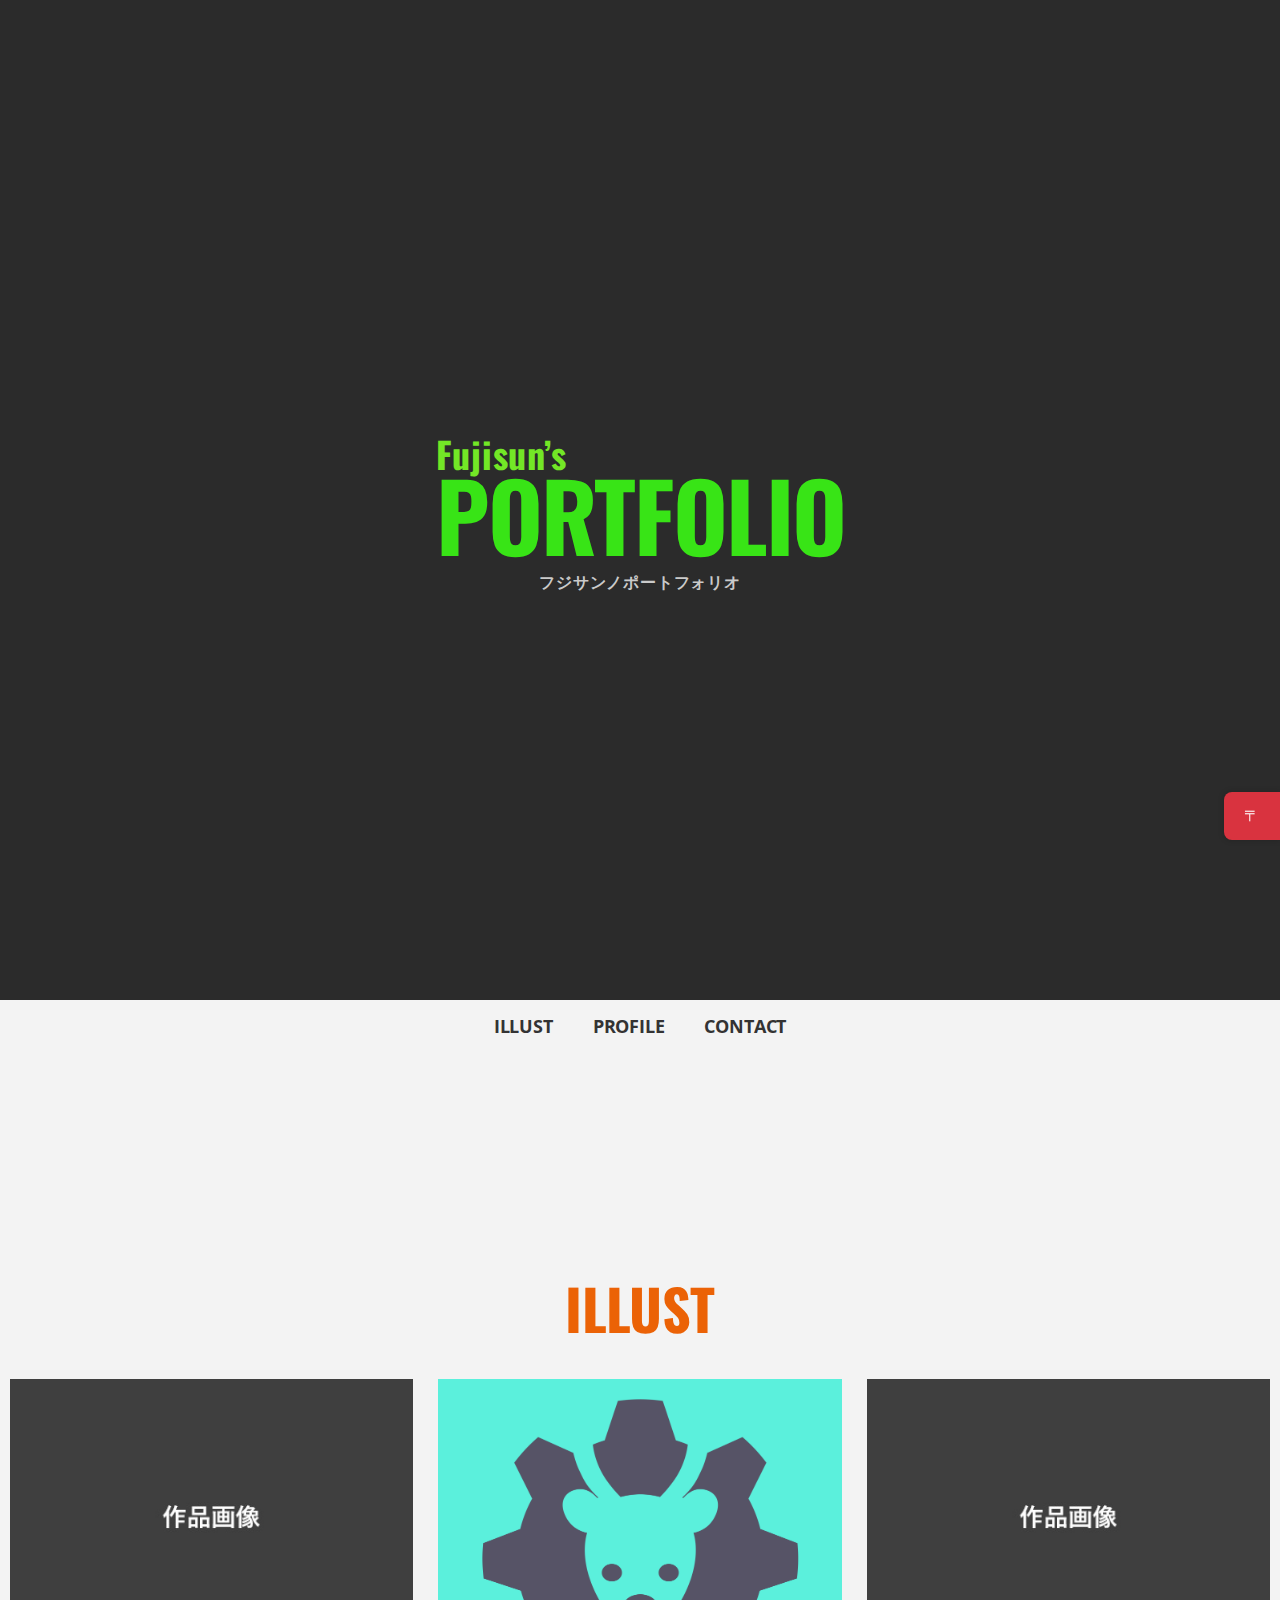
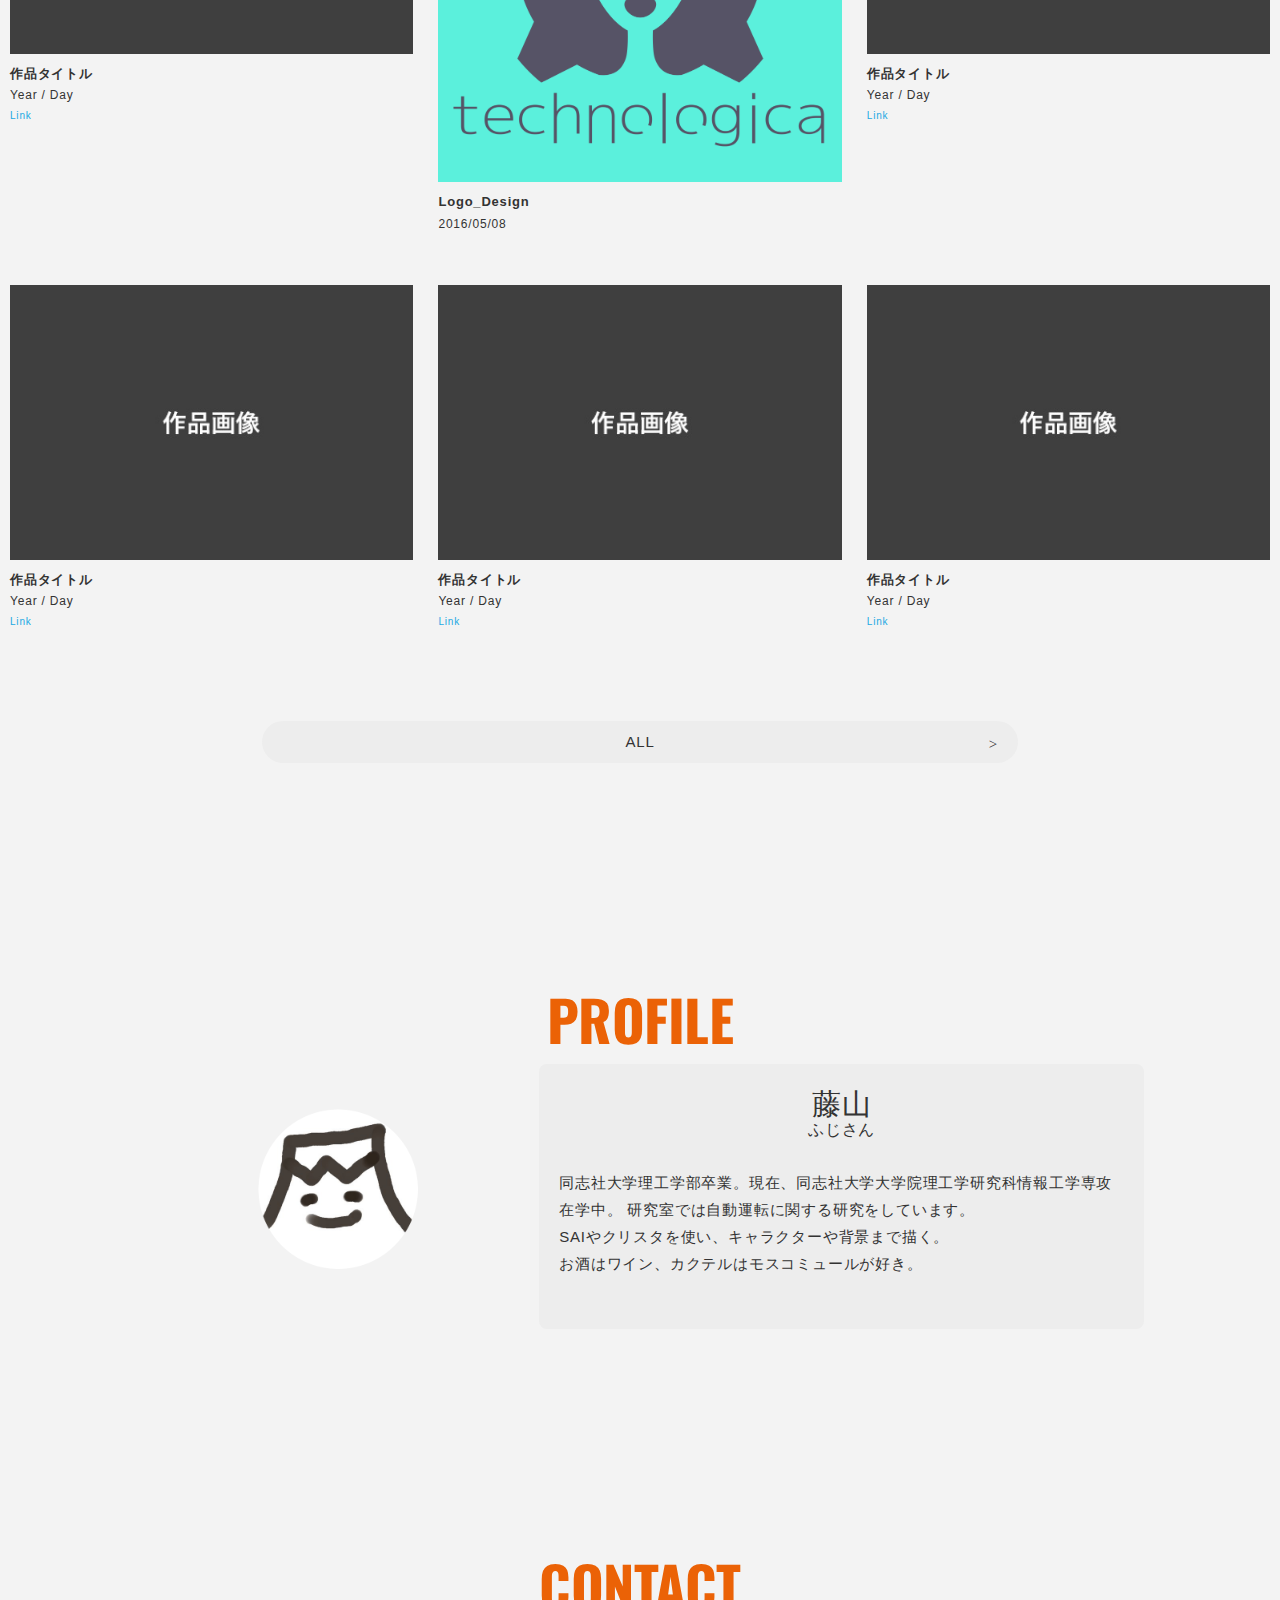
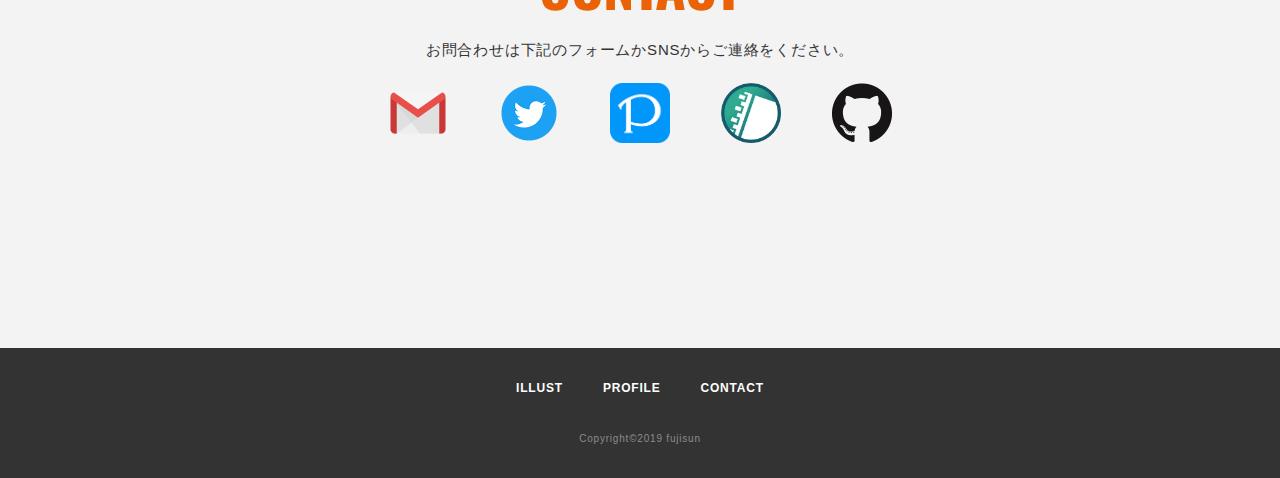
<file: index.html>
<!DOCTYPE html>
<html>
<head>
  <meta charset="utf-8">
  <meta name="viewport" content="width=device-width,initial-scale=1.0,user-scalable=no">
  <meta property='og:type' content='website'>
  <meta property='og:title' content='藤山'>
  <meta property='og:url' content='https://fujisun.github.io/'>
  <meta property='og:description' content='藤山のポートフォリオです。'>
  <meta property="og:image" content="https://fujisun.github.io/img/wallpaper.jpg">
  <meta name="description" content="藤山のポートフォリオです。" />
  <meta name="twitter:card" content="summary_large_image" />
  <title>藤山のポートフォリオ</title>
  <link href="https://fonts.googleapis.com/css?family=Yesteryear" rel="stylesheet">
  <link href="https://fonts.googleapis.com/css?family=Oswald:700" rel="stylesheet">
  <link href="https://fonts.googleapis.com/css?family=Open+Sans:700" rel="stylesheet">
  <link href="css/reset.css" media="all" rel="stylesheet" type="text/css" />
  <link href="css/photoswipe/photoswipe.css" media="all" rel="stylesheet" type="text/css" />
  <link href="css/photoswipe/default-skin/default-skin.css" media="all" rel="stylesheet" type="text/css" />
  <link href="css/style.css" media="all" rel="stylesheet" type="text/css" />
  <link rel="shortcut icon" href="img/fujiyama.ico" />
  <!-- Global site tag (gtag.js) - Google Analytics -->
  <script async src="https://www.googletagmanager.com/gtag/js?id=UA-134075771-1"></script>
  <script>
    window.dataLayer = window.dataLayer || [];
    function gtag(){dataLayer.push(arguments);}
    gtag('js', new Date());
    gtag('config', 'UA-134075771-1');
  </script>
</head>

<body>
  <div id="wrapper">
    <header id="header">

        <h1 class="logo">
          <span class="logo-name">Fujisun’s</span>
          <span class="logo-title">PORTFOLIO</span>
          <span class="logo-desc">フジサンノポートフォリオ</span>
        </h1>

    </header>
    <nav id="gnav">
      <ul>
        <!-- <li><a href="#latestworks">LATEST WORKS</a></li>
        -->
        <li><a href="#works">ILLUST</a></li>
        <li><a href="#about">PROFILE</a></li>
        <li><a href="#contact">CONTACT</a></li>
      </ul>
    </nav>

    <main id="contents">

      <section class="section" id="works">
        <div class="inner">
          <div class="section-title-block">
            <h2 class="section-title">ILLUST</h2>
            <div class="section-desc">
            </div>
          </div>
          <div class="card-wrapper my-gallery">
            <figure class="card">
              <a href="img/works/dammy.jpg" data-size="980x668" class="card-image">
          			<img src="img/works/thumb/thumb_dammy.jpg" alt="" />
          		</a>
              <figcaption class="card-caption">
                <p class="card-caption-title">作品タイトル</p>
                <p class="card-caption-info">Year / Day</p>
                <p class="card-caption-url"><a class="url-link" href="＃" target="_blank">Link</a></p>
              </figcaption>
            </figure>
            <figure class="card">
              <a href="img/works/logo_green.png" data-size="2000x2000" class="card-image">
                <img src="img/works/logo_green.png" data-size="2000x2000" alt="" />
              </a>
              <figcaption class="card-caption">
                <p class="card-caption-title">Logo_Design</p>
                <p class="card-caption-info">2016/05/08</p>
              </figcaption>
            </figure>
            <figure class="card">
              <a href="img/works/dammy.jpg" data-size="980x668" class="card-image">
                <img src="img/works/thumb/thumb_dammy.jpg" alt="" />
              </a>
              <figcaption class="card-caption">
                <p class="card-caption-title">作品タイトル</p>
                <p class="card-caption-info">Year / Day</p>
                <p class="card-caption-url"><a class="url-link" href="＃" target="_blank">Link</a></p>
              </figcaption>
            </figure>
            <figure class="card">
              <a href="img/works/dammy.jpg" data-size="980x668" class="card-image">
                <img src="img/works/thumb/thumb_dammy.jpg" alt="" />
              </a>
              <figcaption class="card-caption">
                <p class="card-caption-title">作品タイトル</p>
                <p class="card-caption-info">Year / Day</p>
                <p class="card-caption-url"><a class="url-link" href="＃" target="_blank">Link</a></p>

              </figcaption>
            </figure>
            <figure class="card">
              <a href="img/works/dammy.jpg" data-size="980x668" class="card-image">
                <img src="img/works/thumb/thumb_dammy.jpg" alt="" />
              </a>
              <figcaption class="card-caption">
                <p class="card-caption-title">作品タイトル</p>
                <p class="card-caption-info">Year / Day</p>
                <p class="card-caption-url"><a class="url-link" href="＃" target="_blank">Link</a></p>
              </figcaption>
            </figure>
            <figure class="card">
              <a href="img/works/dammy.jpg" data-size="980x668" class="card-image">
                <img src="img/works/thumb/thumb_dammy.jpg" alt="" />
              </a>
              <figcaption class="card-caption">
                <p class="card-caption-title">作品タイトル</p>
                <p class="card-caption-info">Year / Day</p>
                <p class="card-caption-url"><a class="url-link" href="＃" target="_blank">Link</a></p>
              </figcaption>
            </figure>

          </div>
          <div class="btn"><a href="https://fujisun.github.io/article" class="txten">ALL</a></div>
        </div>
        
      </section>
      
      
      

      <section class="section" id="about">
        <div class="inner">
          <div class="section-title-block">
            <h2 class="section-title">PROFILE</h2>
            <p class="section-desc">
              
            </p>
          </div>
          <div class="two-column-wrapper">
            <div class="two-column-image">
              <img src="img/profile/fujiyama.png" alt="">
            </div>
            <div class="two-column-desc">
                <dt>藤山<span>ふじさん</span></dt>
              <p class="text">
                <br>同志社大学理工学部卒業。現在、同志社大学大学院理工学研究科情報工学専攻在学中。
                研究室では自動運転に関する研究をしています。<br>
                SAIやクリスタを使い、キャラクターや背景まで描く。<br>
                お酒はワイン、カクテルはモスコミュールが好き。<br><br>
              </p>
            </div>
          </div>
        </div>
      </section>
      
      <section class="section" id="contact">
        <div class="inner">
          <div class="section-title-block">
            <h2 class="section-title">CONTACT</h2>
            <p class="section-desc">
              お問合わせは下記のフォームかSNSからご連絡をください。
            </p>
          </div>
          <div class="contact-wrapper">
            <div class="contact-list">
              <ul>
                <li><a href="#"><img src="img/contact/icon_mail.png" alt=""><span class="contact-list-desc"></span></a></li>
                <li><a href="#"><img src="img/contact/icon_tw.png" alt=""><span class="contact-list-desc"></span></a></li>
                <li><a href="#"><img src="img/contact/icon_pixiv.png" alt=""><span class="contact-list-desc"></span></a></li>
                <li><a href="#"><img src="img/contact/icon_skeb.png" alt=""><span class="contact-list-desc"></span></a></li>
                <li><a href="#"><img src="img/contact/icon_github.png" alt=""><span class="contact-list-desc"></span></a></li>
              </ul>
            </div>
          </div>
        </div>
      </section>
    </main>
    <footer id="footer">
      <div class="contactNav">
        <a href="#contact"></a>
      </div>
      <div class="inner">
        <nav class="footer-link">
          <ul>
            
            <li><a href="#works">ILLUST</a></li>
            <li><a href="#about">PROFILE</a></li>
            <li><a href="#contact">CONTACT</a></li>
          </ul>
        </nav>
        <!--
        <div class="warning">
          <p>当サイトに掲載されている画像の許可のない転載、再発行を禁止します。<br><span class="txten">/ No reproduction or republication without written permission.<span></span></span></p>
        </div>
        -->
        <p class="copyright">Copyright&copy;2019 fujisun</p>
      </div>
    </footer>
  </div>


  <!-- Root element of PhotoSwipe. Must have class pswp. -->
  <div class="pswp" tabindex="-1" role="dialog" aria-hidden="true">

    <!-- Background of PhotoSwipe.
           It's a separate element as animating opacity is faster than rgba(). -->
    <div class="pswp__bg"></div>

    <!-- Slides wrapper with overflow:hidden. -->
    <div class="pswp__scroll-wrap">

      <!-- Container that holds slides.
              PhotoSwipe keeps only 3 of them in the DOM to save memory.
              Don't modify these 3 pswp__item elements, data is added later on. -->
      <div class="pswp__container">
        <div class="pswp__item"></div>
        <div class="pswp__item"></div>
        <div class="pswp__item"></div>
      </div>

      <!-- Default (PhotoSwipeUI_Default) interface on top of sliding area. Can be changed. -->
      <div class="pswp__ui pswp__ui--hidden">

        <div class="pswp__top-bar">

          <!--  Controls are self-explanatory. Order can be changed. -->

          <div class="pswp__counter"></div>

          <button class="pswp__button pswp__button--close" title="Close (Esc)"></button>



          <button class="pswp__button pswp__button--fs" title="Toggle fullscreen"></button>

          <button class="pswp__button pswp__button--zoom" title="Zoom in/out"></button>

          <!-- Preloader demo http://codepen.io/dimsemenov/pen/yyBWoR -->
          <!-- element will get class pswp__preloader--active when preloader is running -->
          <div class="pswp__preloader">
            <div class="pswp__preloader__icn">
              <div class="pswp__preloader__cut">
                <div class="pswp__preloader__donut"></div>
              </div>
            </div>
          </div>
        </div>

        <div class="pswp__share-modal pswp__share-modal--hidden pswp__single-tap">
          <div class="pswp__share-tooltip"></div>
        </div>

        <button class="pswp__button pswp__button--arrow--left" title="Previous (arrow left)">
              </button>

        <button class="pswp__button pswp__button--arrow--right" title="Next (arrow right)">
              </button>

        <div class="pswp__caption">
          <div class="pswp__caption__center"></div>
        </div>

      </div>

    </div>


  </div>
  <script src="https://ajax.googleapis.com/ajax/libs/jquery/1.12.4/jquery.min.js"></script>
  <script type='text/javascript' src="js/photoswipe/photoswipe.min.js"></script>
  <script type='text/javascript' src="js/photoswipe/photoswipe-ui-default.js"></script>
  <script type='text/javascript' src="js/photoswipe/photoswipe_setup.js"></script>
  <script type='text/javascript' src="js/script.js"></script>
</body>
</html>
</file>
<file: css/photoswipe/photoswipe.css>
/*! PhotoSwipe main CSS by Dmitry Semenov | photoswipe.com | MIT license */
/*
	Styles for basic PhotoSwipe functionality (sliding area, open/close transitions)
*/
/* pswp = photoswipe */
.pswp {
  display: none;
  position: absolute;
  width: 100%;
  height: 100%;
  left: 0;
  top: 0;
  overflow: hidden;
  -ms-touch-action: none;
  touch-action: none;
  z-index: 1500;
  -webkit-text-size-adjust: 100%;
  /* create separate layer, to avoid paint on window.onscroll in webkit/blink */
  -webkit-backface-visibility: hidden;
  outline: none; }
  .pswp * {
    -webkit-box-sizing: border-box;
            box-sizing: border-box; }
  .pswp img {
    max-width: none; }

/* style is added when JS option showHideOpacity is set to true */
.pswp--animate_opacity {
  /* 0.001, because opacity:0 doesn't trigger Paint action, which causes lag at start of transition */
  opacity: 0.001;
  will-change: opacity;
  /* for open/close transition */
  -webkit-transition: opacity 333ms cubic-bezier(0.4, 0, 0.22, 1);
          transition: opacity 333ms cubic-bezier(0.4, 0, 0.22, 1); }

.pswp--open {
  display: block; }

.pswp--zoom-allowed .pswp__img {
  /* autoprefixer: off */
  cursor: -webkit-zoom-in;
  cursor: -moz-zoom-in;
  cursor: zoom-in; }

.pswp--zoomed-in .pswp__img {
  /* autoprefixer: off */
  cursor: -webkit-grab;
  cursor: -moz-grab;
  cursor: grab; }

.pswp--dragging .pswp__img {
  /* autoprefixer: off */
  cursor: -webkit-grabbing;
  cursor: -moz-grabbing;
  cursor: grabbing; }

/*
	Background is added as a separate element.
	As animating opacity is much faster than animating rgba() background-color.
*/
.pswp__bg {
  position: absolute;
  left: 0;
  top: 0;
  width: 100%;
  height: 100%;
  background: #000;
  opacity: 0;
  -webkit-transform: translateZ(0);
          transform: translateZ(0);
  -webkit-backface-visibility: hidden;
  will-change: opacity; }

.pswp__scroll-wrap {
  position: absolute;
  left: 0;
  top: 0;
  width: 100%;
  height: 100%;
  overflow: hidden; }

.pswp__container,
.pswp__zoom-wrap {
  -ms-touch-action: none;
  touch-action: none;
  position: absolute;
  left: 0;
  right: 0;
  top: 0;
  bottom: 0; }

/* Prevent selection and tap highlights */
.pswp__container,
.pswp__img {
  -webkit-user-select: none;
  -moz-user-select: none;
  -ms-user-select: none;
      user-select: none;
  -webkit-tap-highlight-color: transparent;
  -webkit-touch-callout: none; }

.pswp__zoom-wrap {
  position: absolute;
  width: 100%;
  -webkit-transform-origin: left top;
  -ms-transform-origin: left top;
  transform-origin: left top;
  /* for open/close transition */
  -webkit-transition: -webkit-transform 333ms cubic-bezier(0.4, 0, 0.22, 1);
          transition: transform 333ms cubic-bezier(0.4, 0, 0.22, 1); }

.pswp__bg {
  will-change: opacity;
  /* for open/close transition */
  -webkit-transition: opacity 333ms cubic-bezier(0.4, 0, 0.22, 1);
          transition: opacity 333ms cubic-bezier(0.4, 0, 0.22, 1); }

.pswp--animated-in .pswp__bg,
.pswp--animated-in .pswp__zoom-wrap {
  -webkit-transition: none;
  transition: none; }

.pswp__container,
.pswp__zoom-wrap {
  -webkit-backface-visibility: hidden; }

.pswp__item {
  position: absolute;
  left: 0;
  right: 0;
  top: 0;
  bottom: 0;
  overflow: hidden; }

.pswp__img {
  position: absolute;
  width: auto;
  height: auto;
  top: 0;
  left: 0; }

/*
	stretched thumbnail or div placeholder element (see below)
	style is added to avoid flickering in webkit/blink when layers overlap
*/
.pswp__img--placeholder {
  -webkit-backface-visibility: hidden; }

/*
	div element that matches size of large image
	large image loads on top of it
*/
.pswp__img--placeholder--blank {
  background: #222; }

.pswp--ie .pswp__img {
  width: 100% !important;
  height: auto !important;
  left: 0;
  top: 0; }

/*
	Error message appears when image is not loaded
	(JS option errorMsg controls markup)
*/
.pswp__error-msg {
  position: absolute;
  left: 0;
  top: 50%;
  width: 100%;
  text-align: center;
  font-size: 14px;
  line-height: 16px;
  margin-top: -8px;
  color: #CCC; }

.pswp__error-msg a {
  color: #CCC;
  text-decoration: underline; }
</file>
<file: css/photoswipe/default-skin/default-skin.css>
/*! PhotoSwipe Default UI CSS by Dmitry Semenov | photoswipe.com | MIT license */
/*

	Contents:

	1. Buttons
	2. Share modal and links
	3. Index indicator ("1 of X" counter)
	4. Caption
	5. Loading indicator
	6. Additional styles (root element, top bar, idle state, hidden state, etc.)

*/
/*
	
	1. Buttons

 */
/* <button> css reset */
.pswp__button {
  width: 44px;
  height: 44px;
  position: relative;
  background: none;
  cursor: pointer;
  overflow: visible;
  -webkit-appearance: none;
  display: block;
  border: 0;
  padding: 0;
  margin: 0;
  float: right;
  opacity: 0.75;
  -webkit-transition: opacity 0.2s;
          transition: opacity 0.2s;
  -webkit-box-shadow: none;
          box-shadow: none; }
  .pswp__button:focus, .pswp__button:hover {
    opacity: 1; }
  .pswp__button:active {
    outline: none;
    opacity: 0.9; }
  .pswp__button::-moz-focus-inner {
    padding: 0;
    border: 0; }

/* pswp__ui--over-close class it added when mouse is over element that should close gallery */
.pswp__ui--over-close .pswp__button--close {
  opacity: 1; }

.pswp__button,
.pswp__button--arrow--left:before,
.pswp__button--arrow--right:before {
  background: url(default-skin.png) 0 0 no-repeat;
  background-size: 264px 88px;
  width: 44px;
  height: 44px; }

@media (-webkit-min-device-pixel-ratio: 1.1), (-webkit-min-device-pixel-ratio: 1.09375), (min-resolution: 105dpi), (min-resolution: 1.1dppx) {
  /* Serve SVG sprite if browser supports SVG and resolution is more than 105dpi */
  .pswp--svg .pswp__button,
  .pswp--svg .pswp__button--arrow--left:before,
  .pswp--svg .pswp__button--arrow--right:before {
    background-image: url(default-skin.svg); }
  .pswp--svg .pswp__button--arrow--left,
  .pswp--svg .pswp__button--arrow--right {
    background: none; } }

.pswp__button--close {
  background-position: 0 -44px; }

.pswp__button--share {
  background-position: -44px -44px; }

.pswp__button--fs {
  display: none; }

.pswp--supports-fs .pswp__button--fs {
  display: block; }

.pswp--fs .pswp__button--fs {
  background-position: -44px 0; }

.pswp__button--zoom {
  display: none;
  background-position: -88px 0; }

.pswp--zoom-allowed .pswp__button--zoom {
  display: block; }

.pswp--zoomed-in .pswp__button--zoom {
  background-position: -132px 0; }

/* no arrows on touch screens */
.pswp--touch .pswp__button--arrow--left,
.pswp--touch .pswp__button--arrow--right {
  visibility: hidden; }

/*
	Arrow buttons hit area
	(icon is added to :before pseudo-element)
*/
.pswp__button--arrow--left,
.pswp__button--arrow--right {
  background: none;
  top: 50%;
  margin-top: -50px;
  width: 70px;
  height: 100px;
  position: absolute; }

.pswp__button--arrow--left {
  left: 0; }

.pswp__button--arrow--right {
  right: 0; }

.pswp__button--arrow--left:before,
.pswp__button--arrow--right:before {
  content: '';
  top: 35px;
  background-color: rgba(0, 0, 0, 0.3);
  height: 30px;
  width: 32px;
  position: absolute; }

.pswp__button--arrow--left:before {
  left: 6px;
  background-position: -138px -44px; }

.pswp__button--arrow--right:before {
  right: 6px;
  background-position: -94px -44px; }

/*

	2. Share modal/popup and links

 */
.pswp__counter,
.pswp__share-modal {
  -webkit-user-select: none;
  -moz-user-select: none;
  -ms-user-select: none;
      user-select: none; }

.pswp__share-modal {
  display: block;
  background: rgba(0, 0, 0, 0.5);
  width: 100%;
  height: 100%;
  top: 0;
  left: 0;
  padding: 10px;
  position: absolute;
  z-index: 1600;
  opacity: 0;
  -webkit-transition: opacity 0.25s ease-out;
          transition: opacity 0.25s ease-out;
  -webkit-backface-visibility: hidden;
  will-change: opacity; }

.pswp__share-modal--hidden {
  display: none; }

.pswp__share-tooltip {
  z-index: 1620;
  position: absolute;
  background: #FFF;
  top: 56px;
  border-radius: 2px;
  display: block;
  width: auto;
  right: 44px;
  -webkit-box-shadow: 0 2px 5px rgba(0, 0, 0, 0.25);
          box-shadow: 0 2px 5px rgba(0, 0, 0, 0.25);
  -webkit-transform: translateY(6px);
      -ms-transform: translateY(6px);
          transform: translateY(6px);
  -webkit-transition: -webkit-transform 0.25s;
          transition: transform 0.25s;
  -webkit-backface-visibility: hidden;
  will-change: transform; }
  .pswp__share-tooltip a {
    display: block;
    padding: 8px 12px;
    color: #000;
    text-decoration: none;
    font-size: 14px;
    line-height: 18px; }
    .pswp__share-tooltip a:hover {
      text-decoration: none;
      color: #000; }
    .pswp__share-tooltip a:first-child {
      /* round corners on the first/last list item */
      border-radius: 2px 2px 0 0; }
    .pswp__share-tooltip a:last-child {
      border-radius: 0 0 2px 2px; }

.pswp__share-modal--fade-in {
  opacity: 1; }
  .pswp__share-modal--fade-in .pswp__share-tooltip {
    -webkit-transform: translateY(0);
        -ms-transform: translateY(0);
            transform: translateY(0); }

/* increase size of share links on touch devices */
.pswp--touch .pswp__share-tooltip a {
  padding: 16px 12px; }

a.pswp__share--facebook:before {
  content: '';
  display: block;
  width: 0;
  height: 0;
  position: absolute;
  top: -12px;
  right: 15px;
  border: 6px solid transparent;
  border-bottom-color: #FFF;
  -webkit-pointer-events: none;
  -moz-pointer-events: none;
  pointer-events: none; }

a.pswp__share--facebook:hover {
  background: #3E5C9A;
  color: #FFF; }
  a.pswp__share--facebook:hover:before {
    border-bottom-color: #3E5C9A; }

a.pswp__share--twitter:hover {
  background: #55ACEE;
  color: #FFF; }

a.pswp__share--pinterest:hover {
  background: #CCC;
  color: #CE272D; }

a.pswp__share--download:hover {
  background: #DDD; }

/*

	3. Index indicator ("1 of X" counter)

 */
.pswp__counter {
  position: absolute;
  left: 0;
  top: 0;
  height: 44px;
  font-size: 13px;
  line-height: 44px;
  color: #FFF;
  opacity: 0.75;
  padding: 0 10px; }

/*
	
	4. Caption

 */
.pswp__caption {
  position: absolute;
  left: 0;
  bottom: 0;
  width: 100%;
  min-height: 44px; }
  .pswp__caption small {
    font-size: 11px;
    color: #BBB; }

.pswp__caption__center {
  text-align: left;
  max-width: 420px;
  margin: 0 auto;
  font-size: 13px;
  padding: 10px;
  line-height: 20px;
  color: #CCC; }

.pswp__caption--empty {
  display: none; }

/* Fake caption element, used to calculate height of next/prev image */
.pswp__caption--fake {
  visibility: hidden; }

/*

	5. Loading indicator (preloader)

	You can play with it here - http://codepen.io/dimsemenov/pen/yyBWoR

 */
.pswp__preloader {
  width: 44px;
  height: 44px;
  position: absolute;
  top: 0;
  left: 50%;
  margin-left: -22px;
  opacity: 0;
  -webkit-transition: opacity 0.25s ease-out;
          transition: opacity 0.25s ease-out;
  will-change: opacity;
  direction: ltr; }

.pswp__preloader__icn {
  width: 20px;
  height: 20px;
  margin: 12px; }

.pswp__preloader--active {
  opacity: 1; }
  .pswp__preloader--active .pswp__preloader__icn {
    /* We use .gif in browsers that don't support CSS animation */
    background: url(preloader.gif) 0 0 no-repeat; }

.pswp--css_animation .pswp__preloader--active {
  opacity: 1; }
  .pswp--css_animation .pswp__preloader--active .pswp__preloader__icn {
    -webkit-animation: clockwise 500ms linear infinite;
            animation: clockwise 500ms linear infinite; }
  .pswp--css_animation .pswp__preloader--active .pswp__preloader__donut {
    -webkit-animation: donut-rotate 1000ms cubic-bezier(0.4, 0, 0.22, 1) infinite;
            animation: donut-rotate 1000ms cubic-bezier(0.4, 0, 0.22, 1) infinite; }

.pswp--css_animation .pswp__preloader__icn {
  background: none;
  opacity: 0.75;
  width: 14px;
  height: 14px;
  position: absolute;
  left: 15px;
  top: 15px;
  margin: 0; }

.pswp--css_animation .pswp__preloader__cut {
  /* 
			The idea of animating inner circle is based on Polymer ("material") loading indicator 
			 by Keanu Lee https://blog.keanulee.com/2014/10/20/the-tale-of-three-spinners.html
		*/
  position: relative;
  width: 7px;
  height: 14px;
  overflow: hidden; }

.pswp--css_animation .pswp__preloader__donut {
  -webkit-box-sizing: border-box;
          box-sizing: border-box;
  width: 14px;
  height: 14px;
  border: 2px solid #FFF;
  border-radius: 50%;
  border-left-color: transparent;
  border-bottom-color: transparent;
  position: absolute;
  top: 0;
  left: 0;
  background: none;
  margin: 0; }

@media screen and (max-width: 1024px) {
  .pswp__preloader {
    position: relative;
    left: auto;
    top: auto;
    margin: 0;
    float: right; } }

@-webkit-keyframes clockwise {
  0% {
    -webkit-transform: rotate(0deg);
            transform: rotate(0deg); }
  100% {
    -webkit-transform: rotate(360deg);
            transform: rotate(360deg); } }

@keyframes clockwise {
  0% {
    -webkit-transform: rotate(0deg);
            transform: rotate(0deg); }
  100% {
    -webkit-transform: rotate(360deg);
            transform: rotate(360deg); } }

@-webkit-keyframes donut-rotate {
  0% {
    -webkit-transform: rotate(0);
            transform: rotate(0); }
  50% {
    -webkit-transform: rotate(-140deg);
            transform: rotate(-140deg); }
  100% {
    -webkit-transform: rotate(0);
            transform: rotate(0); } }

@keyframes donut-rotate {
  0% {
    -webkit-transform: rotate(0);
            transform: rotate(0); }
  50% {
    -webkit-transform: rotate(-140deg);
            transform: rotate(-140deg); }
  100% {
    -webkit-transform: rotate(0);
            transform: rotate(0); } }

/*
	
	6. Additional styles

 */
/* root element of UI */
.pswp__ui {
  -webkit-font-smoothing: auto;
  visibility: visible;
  opacity: 1;
  z-index: 1550; }

/* top black bar with buttons and "1 of X" indicator */
.pswp__top-bar {
  position: absolute;
  left: 0;
  top: 0;
  height: 44px;
  width: 100%; }

.pswp__caption,
.pswp__top-bar,
.pswp--has_mouse .pswp__button--arrow--left,
.pswp--has_mouse .pswp__button--arrow--right {
  -webkit-backface-visibility: hidden;
  will-change: opacity;
  -webkit-transition: opacity 333ms cubic-bezier(0.4, 0, 0.22, 1);
          transition: opacity 333ms cubic-bezier(0.4, 0, 0.22, 1); }

/* pswp--has_mouse class is added only when two subsequent mousemove events occur */
.pswp--has_mouse .pswp__button--arrow--left,
.pswp--has_mouse .pswp__button--arrow--right {
  visibility: visible; }

.pswp__top-bar,
.pswp__caption {
  background-color: rgba(0, 0, 0, 0.5); }

/* pswp__ui--fit class is added when main image "fits" between top bar and bottom bar (caption) */
.pswp__ui--fit .pswp__top-bar,
.pswp__ui--fit .pswp__caption {
  background-color: rgba(0, 0, 0, 0.3); }

/* pswp__ui--idle class is added when mouse isn't moving for several seconds (JS option timeToIdle) */
.pswp__ui--idle .pswp__top-bar {
  opacity: 0; }

.pswp__ui--idle .pswp__button--arrow--left,
.pswp__ui--idle .pswp__button--arrow--right {
  opacity: 0; }

/*
	pswp__ui--hidden class is added when controls are hidden
	e.g. when user taps to toggle visibility of controls
*/
.pswp__ui--hidden .pswp__top-bar,
.pswp__ui--hidden .pswp__caption,
.pswp__ui--hidden .pswp__button--arrow--left,
.pswp__ui--hidden .pswp__button--arrow--right {
  /* Force paint & create composition layer for controls. */
  opacity: 0.001; }

/* pswp__ui--one-slide class is added when there is just one item in gallery */
.pswp__ui--one-slide .pswp__button--arrow--left,
.pswp__ui--one-slide .pswp__button--arrow--right,
.pswp__ui--one-slide .pswp__counter {
  display: none; }

.pswp__element--disabled {
  display: none !important; }

.pswp--minimal--dark .pswp__top-bar {
  background: none; }
</file>
<file: css/style.css>
/* CSS Document */

*, *:before, *:after {
  -webkit-box-sizing: border-box;
  -moz-box-sizing: border-box;
  -o-box-sizing: border-box;
  -ms-box-sizing: border-box;
  box-sizing: border-box;
}

body {
  font-family: 'ヒラギノ角ゴ Pro W3', 'Hiragino Kaku Gothic Pro', "游ゴシック Medium", "Yu Gothic Medium", "游ゴシック体", YuGothic, 'メイリオ', Meiryo, Osaka, 'ＭＳ Ｐゴシック', 'MS PGothic', sans-serif;
  color: #333;
  font-size: 15px;
  line-height: 1.8;
  letter-spacing: 0.8px;
  word-break: break-all;
}

a {
  color: #1ca9e3;
  text-decoration: none;
}

a:hover, a:hover img {
  opacity: .8;
  -webkit-transition: all .3s;
  -moz-transition: all .3s;
  -ms-transition: all .3s;
  -o-transition: all .3s;
  transition: all .3s;
}

img, video, object {
  max-width: 100%;
  height: auto;
  border: none;
  vertical-align: bottom;
  display: block;
}

ul, li {
  list-style: none;
}

.btn {
  display: table;
  width: 60%;
  margin: 20px auto;
}
.btn a {
  display: table-cell;
  width: 100%;
  height: 42px;
  text-align: center;
  vertical-align: middle;
  border-radius: 21px;
  background: rgb(237, 237, 237);
  position: relative;
  color: #333;
}
.btn a::after {
  font-family: fontello;
  display: inline-block;
  content: "\03e";
  position: absolute;
  top: 0;
  right: 20px;
  bottom: 5px;
  height: 1rem;
  margin: auto 0;
}


/*--------------------------------
　全体
---------------------------------*/

#wrapper {
  background-color: #f3f3f3;
}

.inner {
  max-width: 1320px;
  width: 100%;
  margin: 0 auto;
  padding: 0 10px;
}

#contents {
  padding: 100px 0;
}

/*--------------------------------
　ヘッダー
---------------------------------*/

#header {
  display: -webkit-box;
  display: -ms-flexbox;
  display: flex;
  -webkit-box-pack: center;
  -ms-flex-pack: center;
  justify-content: center;
  -webkit-align-items: center;
  -ms-align-items: center;
  align-items: center;
  height: 1000px;
  background-color: #2b2b2b;
}

#header .logo {
  display: block;
}

#header .logo-name {
  display: block;
  font-family: 'Yesteryear', cursive;
  font-family: 'Oswald', sans-serif;
  display: block;
  position: relative;
  top: 20px;
  left: 0px;
  font-size: 36px;
  color: rgb(115, 231, 38);

  /*-webkit-transform: rotate(-10deg);
  transform: rotate(-10deg);*/
}

#header .logo-title {
  font-family: 'Oswald', sans-serif;
  font-size: 94px;
  color: #38e416;
  line-height: 1;
  letter-spacing: -2px;
}

#header .logo-desc {
  display: block;
  font-size: 16px;
  text-align: center;
  margin-top: 5px;
  color: #cacaca;
}
.mainHead {
  /*
  width: 100%;
  background: url(../img/wallpaper.jpg) center center / cover no-repeat;
  */
}

/*--------------------------------
　グローバルナビ
---------------------------------*/

#gnav {
  padding: 10px;
  font-family: 'Open sans', sans-serif;
  z-index: 100;
  
}

#gnav ul {
  display: -webkit-box;
  display: -ms-flexbox;
  display: flex;
  -ms-flex-wrap: wrap;
  flex-wrap: wrap;
  -webkit-box-pack: center;
  -ms-flex-pack: center;
  justify-content: center;
  
}

#gnav li {
  font-weight: bold;
  font-size: 18px;
  padding: 0 20px;
}

#gnav li:last-child {
  margin-right: 0;
}

#gnav li a {
  color: #333;
  letter-spacing: -0.01em;
}

#gnav.fixed {
  position: fixed;
  top: 0;
  left: 0;
  width: 100%;
  background-color: #f3f3f3;
  box-shadow: 0px 6px 3px -3px rgba(0, 0, 0, 0.2);
  -webkit-box-shadow: 0px 6px 3px -3px rgba(0, 0, 0, 0.2);
  -moz-box-shadow: 0px 6px 3px -3px rgba(0, 0, 0, 0.2);
  transform: translate3d(0, 0, 0);
}
.contactNav {
  position: fixed;
  bottom: 60px;
  right: 0;
  box-shadow: rgba(0, 0, 0, 0.2) 0 0 6px;
  z-index: 10;
  padding: 10px 0;
  background: rgb(217, 51, 63);
  border-radius: 8px 0 0 8px;
}
.contactNav a {
  display: inline-block;
  width: 100%;
  text-align: right;
  color: rgb(255, 255, 255);
  padding: 0 20px;
}
.contactNav a::after {
  font-family: fontello;
  display: inline-block;
  content: "\03012";
}
/*--------------------------------
　Section
---------------------------------*/

.section .inner {
  padding: 80px 10px;
}

.section .section-title-block {
  text-align: center;
  margin-bottom: 0px;
}

.section .section-title {
  font-family: 'Oswald', sans-serif;
  letter-spacing: -0.01em;
  display: inline-block;
  font-size: 56px;
  font-weight: bold;
  margin-bottom: 0px;
  color: #eb6206;
}

.section .section-desc {
  text-align: center;
}

.two-column-wrapper {
  width: 80%;
  margin: 0 auto ;
  padding: 20px 0;
  display: -webkit-box;
  display: -ms-flexbox;
  display: flex;
  -ms-flex-wrap: nowrap;
  flex-wrap: nowrap;
  -webkit-box-pack: justify;
  -ms-flex-pack: justify;
  justify-content: space-between;
}

.two-column-image {
  /*width: 80%;*/
  margin: 0 auto;
  padding: 20px 0;
  display: -webkit-box;
  display: -ms-flexbox;
  display: flex;
  -ms-flex-wrap: nowrap;
  flex-wrap: nowrap;
  -webkit-box-pack: justify;
  -ms-flex-pack: justify;
  justify-content: space-between;
}

.two-column-image img {
  margin: 0 auto;
}

.two-column-desc {
  width: 62%;
}

/*--------------------------------
　Latestworks
---------------------------------*/

#GAME .two-column-image {
  width: 48%;
}

#GAME .two-column-desc {
  width: 48%;
}

/*--------------------------------
　WORKS
---------------------------------*/

#works .card {
  width: 32%;
}

#works .card {
  margin-bottom: 50px;
}

#works .card-image {
  display: block;
  margin-bottom: 8px;
}

#works .card-caption-title {
  font-size: 13px;
  font-weight: bold;
}

#works .card-caption-info {
  font-size: 12px;
}

#works .card-caption-url {
  font-size: 10px;
}

#works .card-wrapper {
  padding: 20px 0;
  display: -webkit-box;
  display: -ms-flexbox;
  display: flex;
  -ms-flex-wrap: wrap;
  flex-wrap: wrap;
  -webkit-box-pack: justify;
  -ms-flex-pack: justify;
  justify-content: space-between;
}

/*--------------------------------
　About
---------------------------------*/

#about .two-column-image {
  width: 200px;
  height:200px;
}

#about .two-column-desc {
  width: 60%;
  background: rgb(237, 237, 237);
  border-radius: 8px;
  padding: 28px 20px 25px;
  margin-top: -25px;
}

#about dt {
  text-align: center;
  font-size: 1.8rem;
  line-height: 25px
}
#about span {
  font-size: 1rem;
  display: block;
  top: 100px;
  padding: 0px 0px -100px;
}
/*--------------------------------
 SKILL
---------------------------------*/

#skill .card-wrapper {
  width: 80%;
  margin: 0 auto;
  padding: 20px 0;
  display: -webkit-box;
  display: -ms-flexbox;
  display: flex;
  -ms-flex-wrap: wrap;
  flex-wrap: wrap;
  -webkit-box-pack: justify;
  -ms-flex-pack: justify;
  justify-content: space-between;
}

#skill .card {
  flex-basis: 46%;
  margin-bottom: 50px;
  display: -webkit-box;
  display: -ms-flexbox;
  display: flex;
  -ms-flex-wrap: nowrap;
  flex-wrap: nowrap;
  -webkit-box-pack: justify;
  -ms-flex-pack: justify;
  justify-content: space-between;
}

#skill .card:first-child {
  flex-basis: 100%;
}

#skill .skill-icon {
  flex-basis: 75px;
}

#skill .skill-icon img {
  width: 75px;
}

#skill .skill-desc {
  flex-basis: calc(100% - 75px - 30px);
}

#skill .skill-desc-title {
  margin-bottom: 3px;
}

#skill .rate {
  position: relative;
  display: inline-block;
  width: 110px;
  height: 20px;
  font-size: 20px;
}

#skill .rate:before, #skill .rate:after {
  position: absolute;
  top: 0;
  left: 0;
  content: '★★★★★';
  display: inline-block;
  height: 20px;
  line-height: 20px;
}

#skill .rate:before {
  color: #ddd;
}

#skill .rate:after {
  color: #e8629f;
  overflow: hidden;
  white-space: nowrap;
}

#skill .rate1:after {
  width: 20px;
}

#skill .rate2:after {
  width: 40px;
}

#skill .rate3:after {
  width: 60px;
}

#skill .rate4:after {
  width: 80px;
}

#skill .rate5:after {
  width: 100px;
}

/*--------------------------------
 CONTACT
---------------------------------*/

#contact .contact-list {
  padding: 20px 0;
}

#contact .contact-list ul {
  width: 40%;
  margin: 0 auto;
  display: -webkit-box;
  display: -ms-flexbox;
  display: flex;
  -ms-flex-wrap: wrap;
  flex-wrap: wrap;
  -webkit-box-pack: justify;
  -ms-flex-pack: justify;
  justify-content: space-between;
  align-self: flex-end;
  ;
}

#contact .contact-list li {
  text-align: center;
}

#contact .contact-list li a {
  color: #333;
}

#contact .contact-list li img {
  width: 60px;
  margin: 0 auto 5px;
}

#contact .contact-list-desc {
  font-weight: bold;
}

/*--------------------------------
 Footer
---------------------------------*/

#footer {
  background-color: #333;
}

#footer .inner {
  padding: 30px;
}

#footer .footer-link ul {
  margin-bottom: 30px;
  display: -webkit-box;
  display: -ms-flexbox;
  display: flex;
  -ms-flex-wrap: wrap;
  flex-wrap: wrap;
  -webkit-justify-content: center;
  -moz-justify-content: center;
  justify-content: center;
}

#footer .footer-link li {
  font-size: 12px;
  padding: 0 20px;
}

#footer .footer-link li a {
  color: #fff;
  font-weight: bold;
}

#footer .warning {
  text-align: center;
  font-size: 11px;
  color: rgba(255, 255, 255, 0.4);
  /*background: rgb(17, 17, 17);*/
  padding: 16px 400px;
  width:100%;
  min-width:1000px;

  margin-right: auto;
  margin-left: auto;
}

#footer .copyright {
  font-size: 10px;
  color: #8c8c8c;
  text-align: center;
}

/*media Queries 767
----------------------------------------------------*/

@media screen and (max-width: 767px) {
  body {
    font-size: 13px;
    line-height: 1.7;
  }
  #header {
    height: 200px;
  }
  #header .logo-title {
    font-size: 56px;
  }
  #header .logo-name {
    top: 10px;
    /*left: 0px;*/
    font-size: 25px;
  }
  #header .logo-desc {
    font-size: 11px;
  }
  #gnav li {
    font-size: 14px;
    padding: 0 10px;
  }
  #gnav li a:hover {
    opacity: 1;
  }
  #contents {
    padding: 40px 0;
  }
  .section .inner {
    padding: 30px 15px;
  }
  .section .section-title-block {
    margin-bottom: 0px;
  }
  .section .section-title {
    font-size: 36px;
  }
  #GAME .two-column-wrapper {
    width: 100%;
    -ms-flex-wrap: wrap;
    flex-wrap: wrap;
  }
  #GAME .two-column-image {
    width: 90%;
    margin: 0 auto 20px;
  }

  #GAME .two-column-desc {
    width: 100%;
  }
  #works .card {
    width: 48%;
  }
  #works .card-caption-title {
    font-size: 12px;
  }
  #works .card-caption-info {
    font-size: 11px;
  }
  #about .two-column-wrapper {
    
    width: 100%;
    display:block;
    -ms-flex-wrap: wrap;
    flex-wrap: wrap;
    
  }
  #about .two-column-image {
    width: 50%;
    margin: 0 auto 0px;
  }
  #about .two-column-desc {
    width: 100%;
    background: rgb(237, 237, 237);
    border-radius: 8px;
    padding: 28px 20px 25px;
    margin-top: -25px;padding: 28px 20px 25px;
 }

  #skill .card-wrapper {
    width: 100%;
  }
  #skill .card {
    flex-basis: 100%;
  }
  #skill .skill-icon {
    flex-basis: 45px;
  }
  #skill .skill-icon img {
    width: 45px;
  }
  #skill .skill-desc {
    flex-basis: calc(100% - 45px - 10px);
  }
  #skill .rate {
    height: 15px;
    font-size: 15px;
  }
  #skill .rate:before, #skill .rate:after {
    height: 15px;
    line-height: 15px;
  }
  #skill .rate1:after {
    width: 15px;
  }
  #skill .rate2:after {
    width: 30px;
  }
  #skill .rate3:after {
    width: 45px;
  }
  #skill .rate4:after {
    width: 60px;
  }
  #skill .rate5:after {
    width: 75px;
  }
  #contact .contact-list ul {
    width: 100%;
  }
  #contact .contact-list li {
    flex-basis: 10%;
  }
  #contact .contact-list li img {
    width: 30px;
  }
  #contact .contact-list-desc {
    font-size: 12px;
  }
  #footer .inner {
    padding: 20px 0;
  }
  #footer .footer-link li {
    font-size: 10px;
    padding: 0 10px;
    margin-bottom: 5px;
  }
}
</file>
